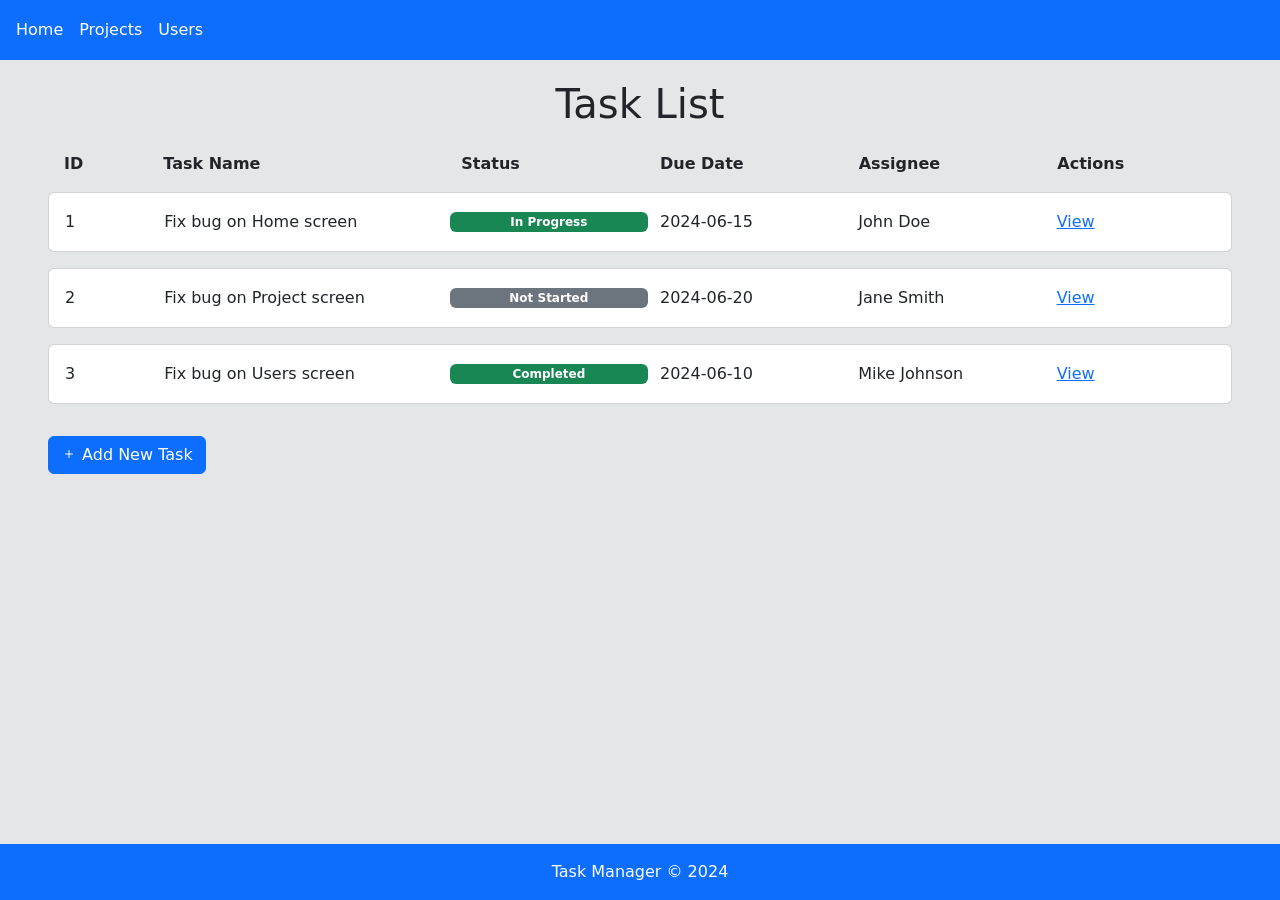
<file: task-manager-html-css-bootstrap/index.html>
<!DOCTYPE html>
<html lang="en">
<head>
    <meta charset="UTF-8">
    <meta name="viewport" content="width=device-width, initial-scale=1.0">
    <title>Task Manager</title>
	<link rel="stylesheet" href="styles.css">
	<link rel="stylesheet" href="bootstrap/css/bootstrap.min.css">
	<link rel="stylesheet" href="bootstrap/css/bootstrap-icons.min.css">
	<script src="bootstrap/js/bootstrap.bundle.min.js"></script>
</head>
<body>
	<div class="container-fluid">
		<div class="bg-primary text-white ps-3 menu-bar d-flex align-items-center">
			<nav class="navbar d-flex justify-content-start align-items-center gap-3">
				<div class="nav-item">
					<a href="index.html" class="nav-link">Home</a>
				</div>
				<div class="nav-item">
					<a href="projects.html" class="nav-link" target="_blank">Projects</a>
				</div>
				<div class="nav-item">
					<a href="users.html" class="nav-link">Users</a>
				</div>
			</nav>
		</div>
		<div>
			<div class="page-header mb-4">
				<h1 class="text-center">Task List</h1>
			</div>
			<div class="ps-5 pe-5 d-flex flex-column">
				<div class="row ps-3">
					<p class="col-1 fw-bold">ID</p>
					<p class="col-3 fw-bold">Task Name</p>
					<p class="col-2 fw-bold">Status</p>
					<p class="col-2 fw-bold">Due Date</p>
					<p class="col-2 fw-bold">Assignee</p>
					<p class="col-2 fw-bold">Actions</p>
				</div>
				<div class="card ps-3 task-card d-flex justify-content-center mb-3">
					<div class="row d-flex align-items-center">
						<p class="col-1 m-0">1</p>
						<p class="col-3 m-0">Fix bug on Home screen</p>
						<p class="col-2 m-0 badge bg-success">In Progress</p>
						<p class="col-2 m-0">2024-06-15</p>
						<p class="col-2 m-0">John Doe</p>
						<a href="task-details.html" class="col-2">View</a>
					</div>
				</div>
				<div class="card ps-3 task-card d-flex justify-content-center mb-3">
					<div class="row d-flex align-items-center">
						<p class="col-1 m-0">2</p>
						<p class="col-3 m-0">Fix bug on Project screen</p>
						<p class="col-2 m-0 badge bg-secondary">Not Started</p>
						<p class="col-2 m-0">2024-06-20</p>
						<p class="col-2 m-0">Jane Smith</p>
						<a href="task-details.html" class="col-2">View</a>
					</div>
				</div>
				<div class="card ps-3 task-card d-flex justify-content-center mb-3">
					<div class="row d-flex align-items-center">
						<p class="col-1 m-0">3</p>
						<p class="col-3 m-0">Fix bug on Users screen</p>
						<p class="col-2 m-0 badge bg-success">Completed</p>
						<p class="col-2 m-0">2024-06-10</p>
						<p class="col-2 m-0">Mike Johnson</p>
						<a href="task-details.html" class="col-2">View</a>
					</div>
				</div>
			</div>
		</div>

		<div class="ps-5">
			<button class="btn btn-primary mt-3">
				<i class="bi bi-plus"></i>
				Add New Task
			</button>
		</div>

		<div class="footer bg-primary text-white text-center py-3 app-footer">
			<p class="m-0">Task Manager &copy; 2024</p>
		</div>
	</div>
</body>
</html>
</file>
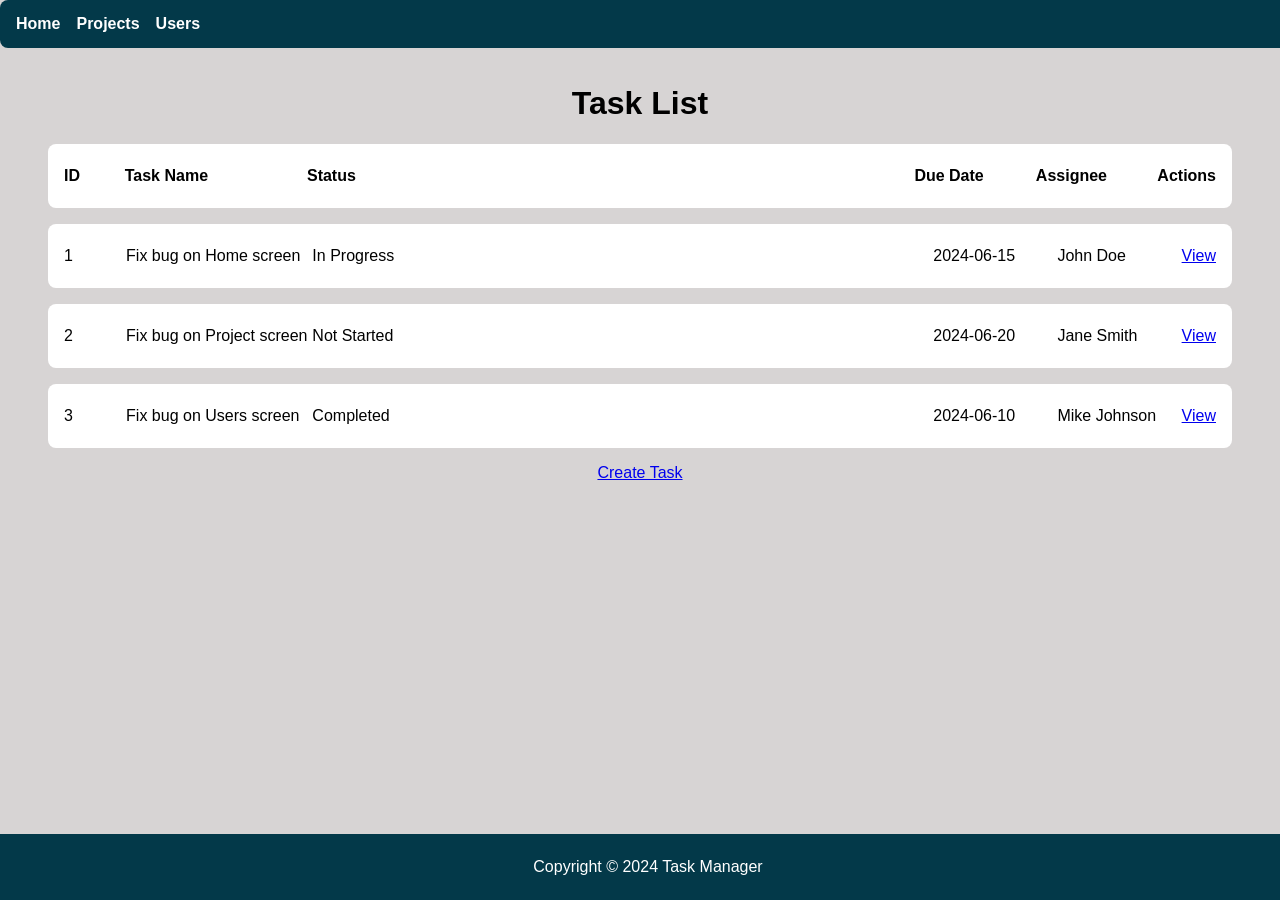
<file: task-manager-html-css/index.html>
<!DOCTYPE html>
<html lang="en">
<head>
    <meta charset="UTF-8">
    <meta name="viewport" content="width=device-width, initial-scale=1.0">
    <title>Task Manager</title>
	<link rel="stylesheet" href="styles.css">
</head>
<body>
    <header>
		<nav class="navigation-menu">
			<a href="index.html" class="nav-link-color">Home</a>
			<a href="projects.html" class="nav-link-color" target="_blank">Projects</a>
			<a href="users.html" class="nav-link-color">Users</a>
		</nav>
	</header>
	<main class="main-content">
		<div class="task-list-header">
			<h1>Task List</h1>
		</div>
		<div class="task-list">
			<div class="row header-row">
				<p class="task-id">ID</p>
				<p class="task-name">Task Name</p>
				<p class="task-status">Status</p>
				<p class="task-due-date">Due Date</p>
				<p class="task-assignee">Assignee</p>
				<p class="task-actions">Actions</p>
			</div>
			<div class="row task-row">
				<p class="task-id">1</p>
				<p class="task-name">Fix bug on Home screen</p>
				<p class="task-status">In Progress</p>
				<p class="task-due-date">2024-06-15</p>
				<p class="task-assignee">John Doe</p>
				<a href="task-details.html" class="action-button">View</a>
			</div>
			<div class="row task-row">
				<p class="task-id">2</p>
				<p class="task-name">Fix bug on Project screen</p>
				<p class="task-status">Not Started</p>
				<p class="task-due-date">2024-06-20</p>
				<p class="task-assignee">Jane Smith</p>
				<a href="task-details.html" class="action-button">View</a>
			</div>
			<div class="row task-row">
				<p class="task-id">3</p>
				<p class="task-name">Fix bug on Users screen</p>
				<p class="task-status">Completed</p>
				<p class="task-due-date">2024-06-10</p>
				<p class="task-assignee">Mike Johnson</p>
				<a href="task-details.html" class="action-button">View</a>
			</div>
		</div>
		<div></div>
		<a href="create-task.html">Create Task</a>
	</main>

	<footer class="footer">
		<p>Copyright &copy; 2024 Task Manager</p>
	</footer>
</body>
</html>
</file>
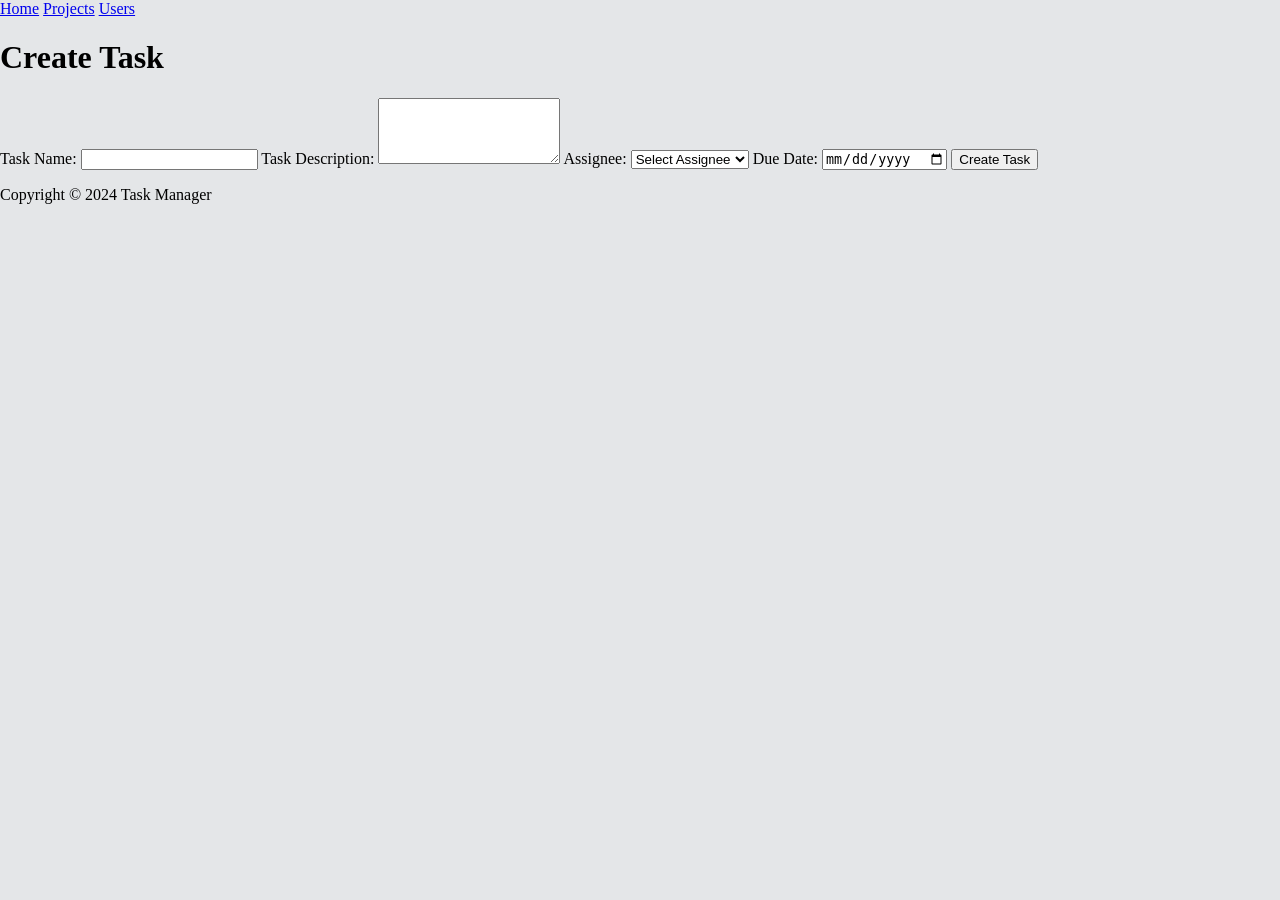
<file: task-manager-html-css-bootstrap/create-task.html>
<!DOCTYPE html>
<html lang="en">
<head>
    <meta charset="UTF-8">
    <meta name="viewport" content="width=device-width, initial-scale=1.0">
    <title>Task Manager</title>
	<link rel="stylesheet" href="styles.css">
</head>
<body>
    <header>
		<nav class="navigation-menu">
			<a href="index.html" class="nav-link-color">Home</a>
			<a href="projects.html" class="nav-link-color" target="_blank">Projects</a>
			<a href="users.html" class="nav-link-color">Users</a>
		</nav>
	</header>
	<main class="main-content-create-task">
		<div class="create-task-header-container">
			<h1 class="create-task-header">Create Task</h1>
		</div>
		<div class="create-task-form-container">
			<form class="create-task-form">
				<label for="task-name">Task Name:</label>
				<input type="text" id="task-name" name="task-name" required>

				<label for="task-description">Task Description:</label>
				<textarea id="task-description" name="task-description" rows="4" required></textarea>

				<label for="task-assignee">Assignee:</label>
				<select id="task-assignee" name="task-assignee" required>
					<option value="">Select Assignee</option>
					<option value="john-doe">John Doe</option>
					<option value="jane-smith">Jane Smith</option>
					<option value="mike-johnson">Mike Johnson</option>
				</select>

				<label for="task-due-date">Due Date:</label>
				<input type="date" id="task-due-date" name="task-due-date" required>

				<button type="submit" class="submit-button">Create Task</button>
			</form>
		</div>
	</main>

	<footer class="footer">
		<p>Copyright &copy; 2024 Task Manager</p>
	</footer>
</body>
</html>
</file>
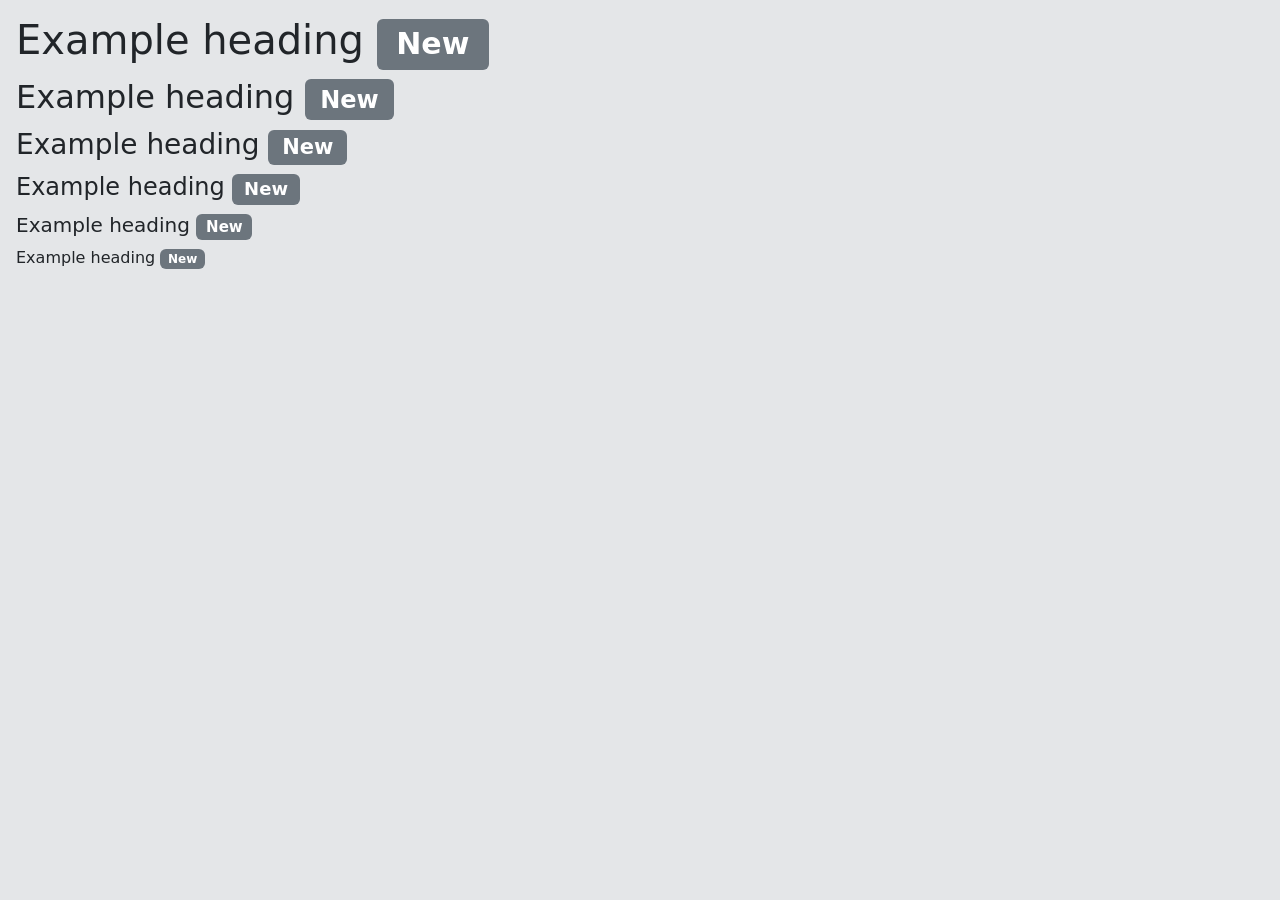
<file: task-manager-html-css-bootstrap/example.html>
<!DOCTYPE html>
<html lang="en">
<head>
    <meta charset="UTF-8">
    <meta name="viewport" content="width=device-width, initial-scale=1.0">
    <title>Task Manager</title>
	<link rel="stylesheet" href="styles.css">
	<link rel="stylesheet" href="bootstrap/css/bootstrap.min.css">
	<script src="bootstrap/js/bootstrap.bundle.min.js"></script>
</head>
<body>
    <header>
		
	</header>
	
	<div class="container-fluid p-3">
		<h1>Example heading <span class="badge text-bg-secondary">New</span></h1>
<h2>Example heading <span class="badge text-bg-secondary">New</span></h2>
<h3>Example heading <span class="badge text-bg-secondary">New</span></h3>
<h4>Example heading <span class="badge text-bg-secondary">New</span></h4>
<h5>Example heading <span class="badge text-bg-secondary">New</span></h5>
<h6>Example heading <span class="badge text-bg-secondary">New</span></h6>
	</div>

	<footer class="footer">
		
	</footer>
</body>
</html>
</file>
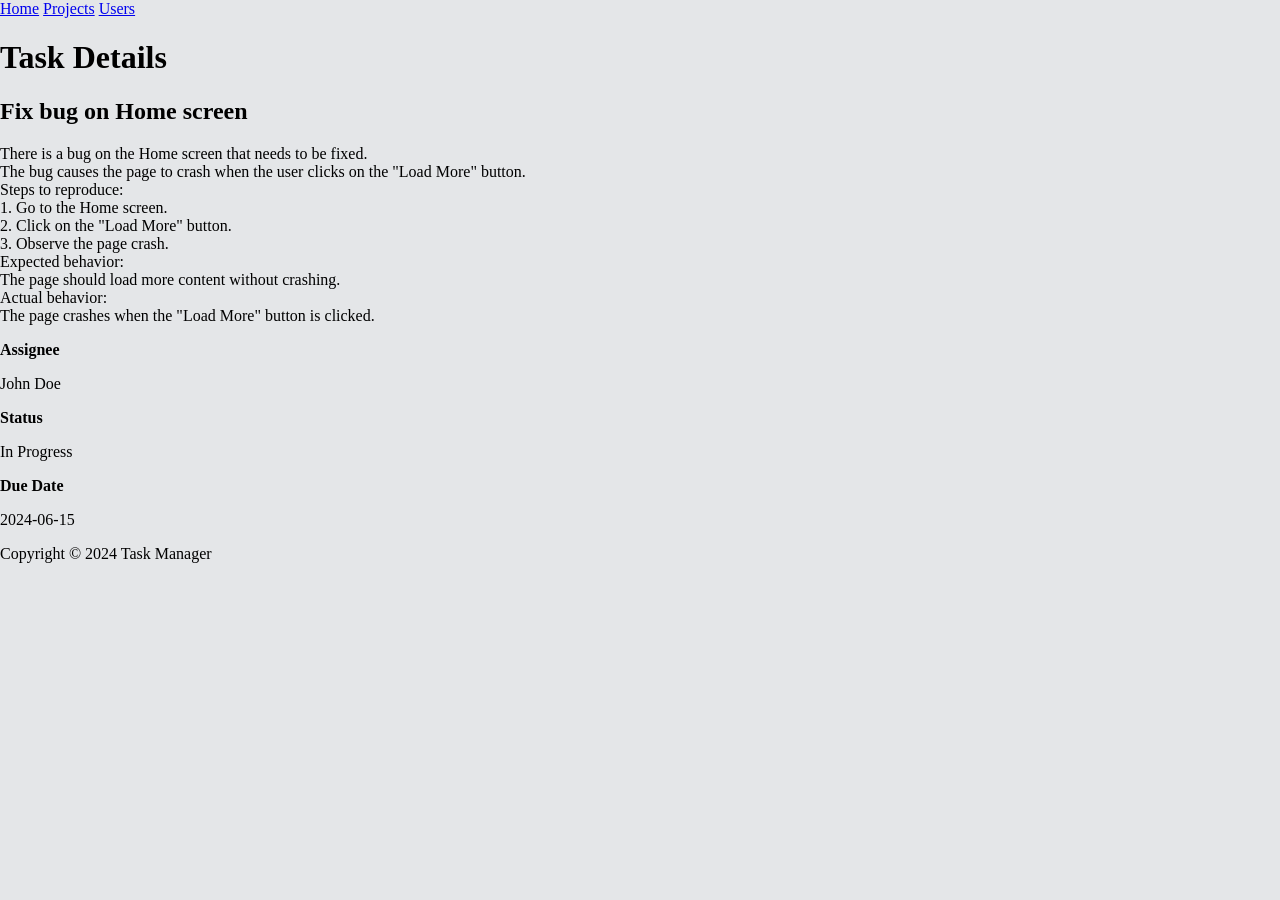
<file: task-manager-html-css-bootstrap/task-details.html>
<!DOCTYPE html>
<html lang="en">
<head>
    <meta charset="UTF-8">
    <meta name="viewport" content="width=device-width, initial-scale=1.0">
    <title>Task Manager</title>
	<link rel="stylesheet" href="styles.css">
</head>
<body>
    <header>
		<nav class="navigation-menu">
			<a href="index.html" class="nav-link-color">Home</a>
			<a href="projects.html" class="nav-link-color" target="_blank">Projects</a>
			<a href="users.html" class="nav-link-color">Users</a>
		</nav>
	</header>
	<main class="main-content-task-details">
		<div class="task-details-header-container">
			<h1 class="task-details-header">Task Details</h1>
		</div>
		<div class="task-details-container">
			<div class="task-details">
				<h2 class="task-header">Fix bug on Home screen</h2>
				<p>
					There is a bug on the Home screen that needs to be fixed.<br>
					The bug causes the page to crash when the user clicks on the "Load More" button.<br>
					Steps to reproduce:<br>
					1. Go to the Home screen.<br>
					2. Click on the "Load More" button.<br>
					3. Observe the page crash.<br>
					Expected behavior:<br>
					The page should load more content without crashing.<br>
					Actual behavior:<br>
					The page crashes when the "Load More" button is clicked.
				</p>
			</div>
			<div class="task-details-status">
				<div class="task-status">
					<strong class="status-header">Assignee</strong>
					<p>John Doe</p>
				</div>
				<div class="task-status">
					<strong class="status-header">Status</strong>
					<p>In Progress</p>
				</div>
				<div class="task-status">
					<strong class="status-header">Due Date</strong>
					<p>2024-06-15</p>
				</div>
			</div>
		</div>
	</main>

	<footer class="footer">
		<p>Copyright &copy; 2024 Task Manager</p>
	</footer>
</body>
</html>
</file>
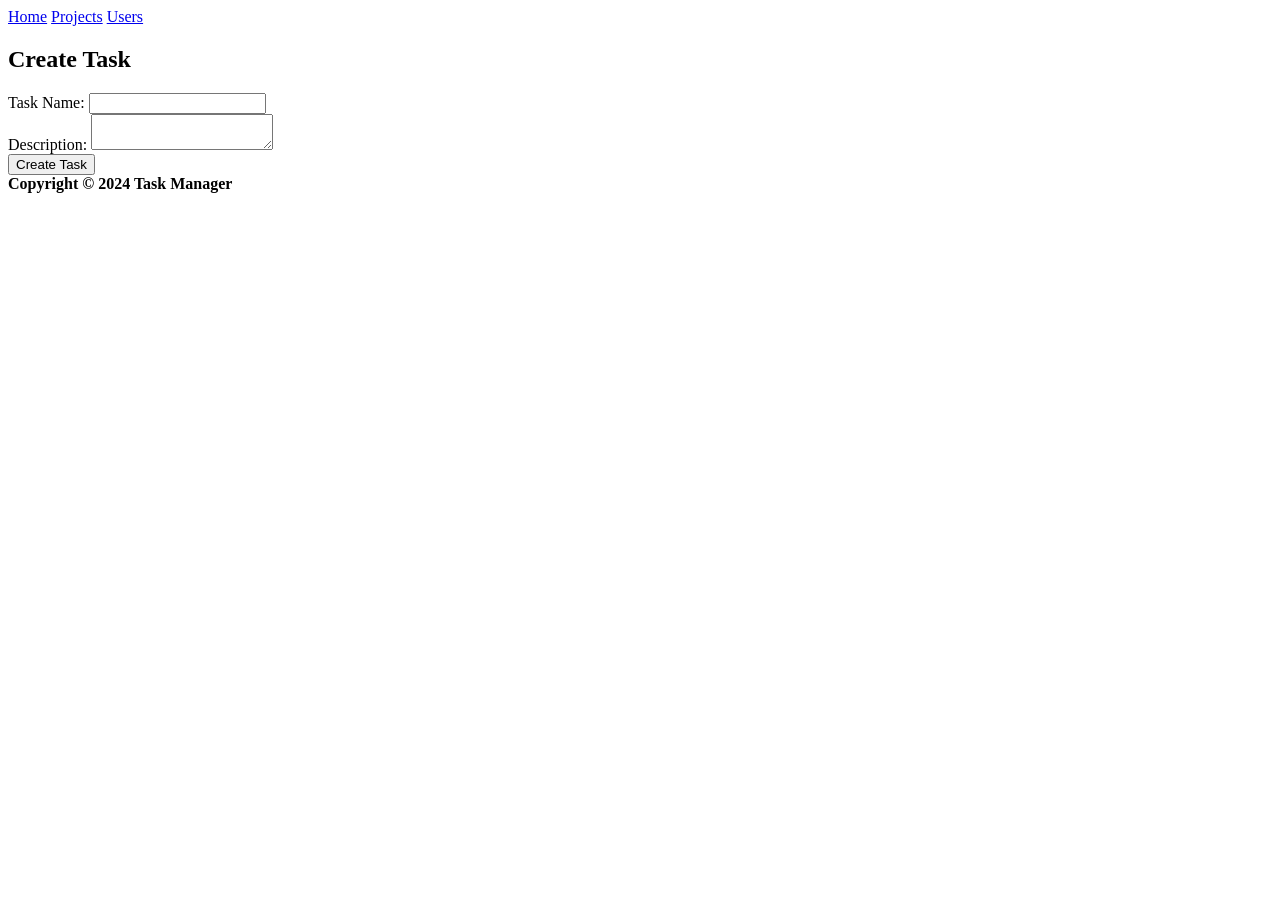
<file: task-manager-html-css/create-task.html>
<!DOCTYPE html>
<html lang="en">
<head>
    <meta charset="UTF-8">
    <meta name="viewport" content="width=device-width, initial-scale=1.0">
    <title>Create Task</title>
</head>
<body>
    <header>
		<nav>
			<a href="index.html">Home</a>
			<a href="projects.html" target="_blank">Projects</a>
			<a href="users.html">Users</a>
		</nav>
	</header>
	<main>
		<h2>Create Task</h2>
		<form>
			<label for="task-name">Task Name:</label>
			<input type="text" id="task-name" name="task-name">
			<br>
			<label for="task-desc">Description:</label>
			<textarea id="task-desc" name="task-desc"></textarea>
			<br>
			<button type="submit">Create Task</button>
		</form>
	</main>
	<footer>
		<strong>Copyright &copy; 2024 Task Manager</strong>
	</footer>
</body>
</html>
</file>
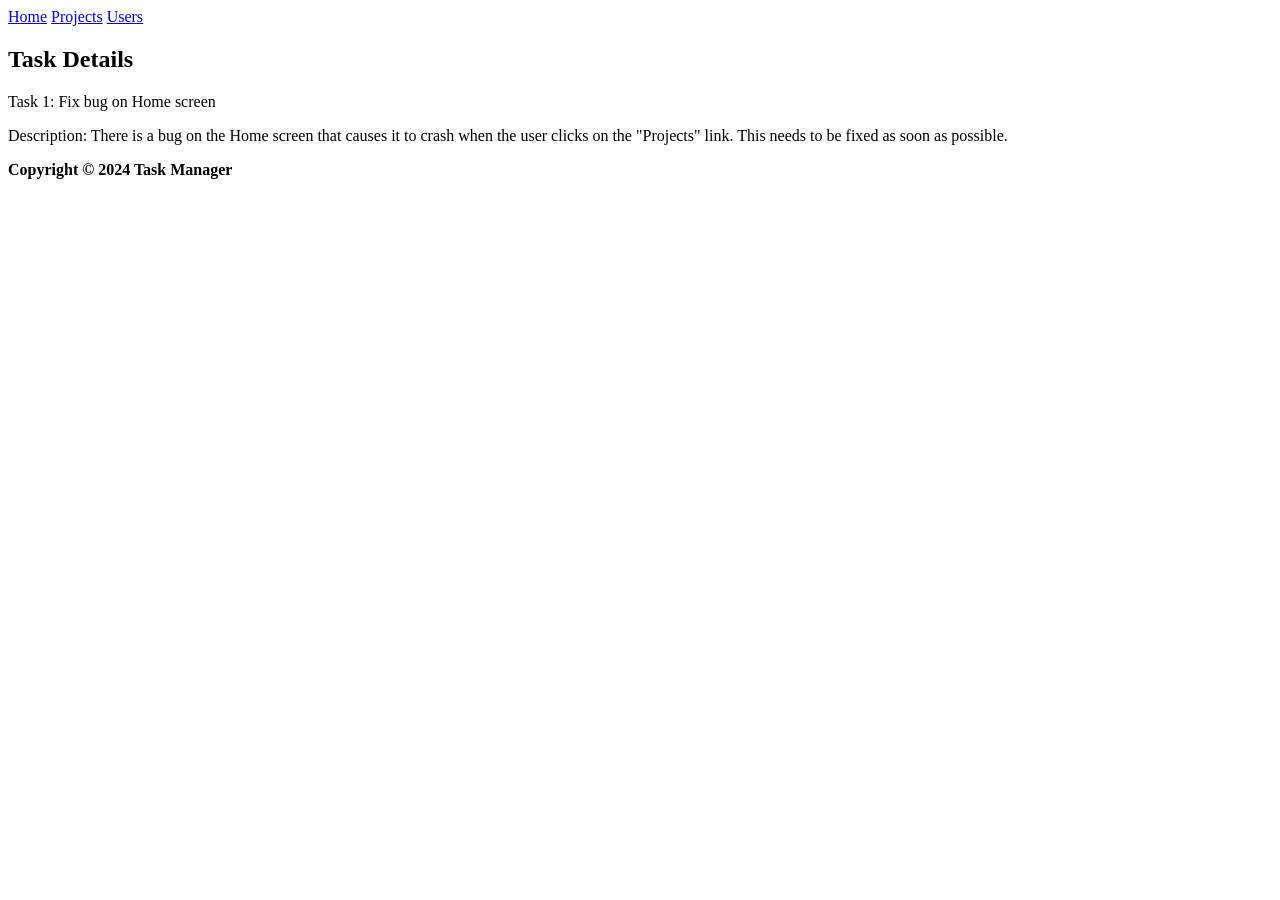
<file: task-manager-html-css/task-details.html>
<!DOCTYPE html>
<html lang="en">
<head>
    <meta charset="UTF-8">
    <meta name="viewport" content="width=device-width, initial-scale=1.0">
    <title>Task Details</title>
</head>
<body>
    <header>
		<nav>
			<a href="index.html">Home</a>
			<a href="projects.html" target="_blank">Projects</a>
			<a href="users.html">Users</a>
		</nav>
	</header>
	<main>
		<h2>Task Details</h2>
		<p>Task 1: Fix bug on Home screen</p>
		<p>Description: There is a bug on the Home screen that causes it to crash when the user clicks on the "Projects" link. This needs to be fixed as soon as possible.</p>
	</main>
	<footer>
		<strong>Copyright &copy; 2024 Task Manager</strong>
	</footer>
</body>
</html>
</file>
<file: task-manager-html-css-bootstrap/styles.css>
body {
	margin: 0 !important;
	padding: 0 !important;
	background-color: #e4e6e8 !important;
}

.container-fluid {
	padding: 0 !important;
}

.menu-bar {
	height: 60px;
	position: fixed;
	top: 0;
	width: 100%;
}

.page-header {
	margin-top: 80px;
}

.task-card {
	height: 60px !important;
}

.app-footer {
	position: fixed;
	bottom: 0;
	width: 100%;
	
}
</file>
<file: task-manager-html-css/styles.css>
body {
	font-family: Arial, sans-serif;
	background-color: #d7d4d4;
	margin: 0;
	padding: 0;
}

.navigation-menu {
	height: 3rem;
	display: flex;
	justify-content: start;
	align-items: center;
	gap: 1rem;
	background-color: #033949;
	padding-left: 1rem;
	border-radius: 0.5rem;
	position: fixed;
	width: 100%;
	top: 0;
}


.nav-link-color {
	text-decoration: none;
	font-weight: bold;
	color: white;
}

.nav-link-color:hover {
	color: blue;
}

.main-content {
	margin-top: 4rem;
	margin-bottom: 2rem;
	display: flex;
	justify-content: center;
	flex-direction: column;
	align-items: center;
}

.task-list {
	display: flex;
	justify-content: center;
	flex-direction: column;
	align-items: center;
	width: 90%;
}

.task-list-header {
	display: flex;
	justify-content: center;
}

.row {
	display: flex;
	justify-content: start;
	align-items: center;
	margin-bottom: 1rem;
	width: 100%;
	height: 4rem;
	background-color: white;
	padding-left: 1rem;
	padding-right: 1rem;
	border-radius: 0.5rem;
}

.row:hover {
	background-color: #86e0ea;
	border: 1px solid green;
}

.header-row {
	font-weight: bold;
}

.task-row {
	font-weight: normal;
}

.task-id {
	width: 10%;
}

.task-name {
	width: 30%;
}

.task-status {
	width: 20%;
}

.task-due-date {
	width: 20%;
}

.task-assignee {
	width: 20%;
}

.footer {
	background-color: #033949;
	color: white;
	text-align: center;
	padding: 0.5rem;
	position: fixed;
	bottom: 0;
	width: 100%;
}

.main-content-task-details {
	margin-top: 3rem;
	margin-bottom: 2rem;
	display: flex;
	justify-content: start;
	flex-direction: column;
	align-items: start;
	padding: 2rem;
}

.task-details-header-container {
	display: flex;
	justify-content: center;
	width: 100%;
}

.task-details-header {
	background-color: white;
	padding: 1rem;
	width: 100%;
	border-radius: 0.5rem;
}

.task-details-container {
	display: flex;
	width: 100%;
	gap: 2rem;
}

.task-details {
	background-color: white;
	border-radius: 0.5rem;
	padding: 1rem;
	width: 60%;
}

.task-details-status {
	background-color: white;
	border-radius: 0.5rem;
	padding: 1rem;
	width: 40%;
}

.task-status {
	display: flex;
	justify-content: start;
	align-items: center;
	gap: 1rem;
	width: 100%;
}

.status-header {
	width: 30%;
}

.main-content-create-task {
	margin-top: 3rem;
	margin-bottom: 2rem;
	display: flex;
	justify-content: start;
	flex-direction: column;
	align-items: start;
	padding: 2rem;
}

.create-task-header-container {
	display: flex;
	justify-content: center;
}

.create-task-header {
	border-radius: 0.5rem;
}

.create-task-form-container {
	width: 100%;
	background-color: white;
	border-radius: 0.5rem;
	padding: 1rem;
}

.create-task-form {
	display: flex;
	flex-direction: column;
	gap: 1rem;
	width: 50%;
}
</file>
